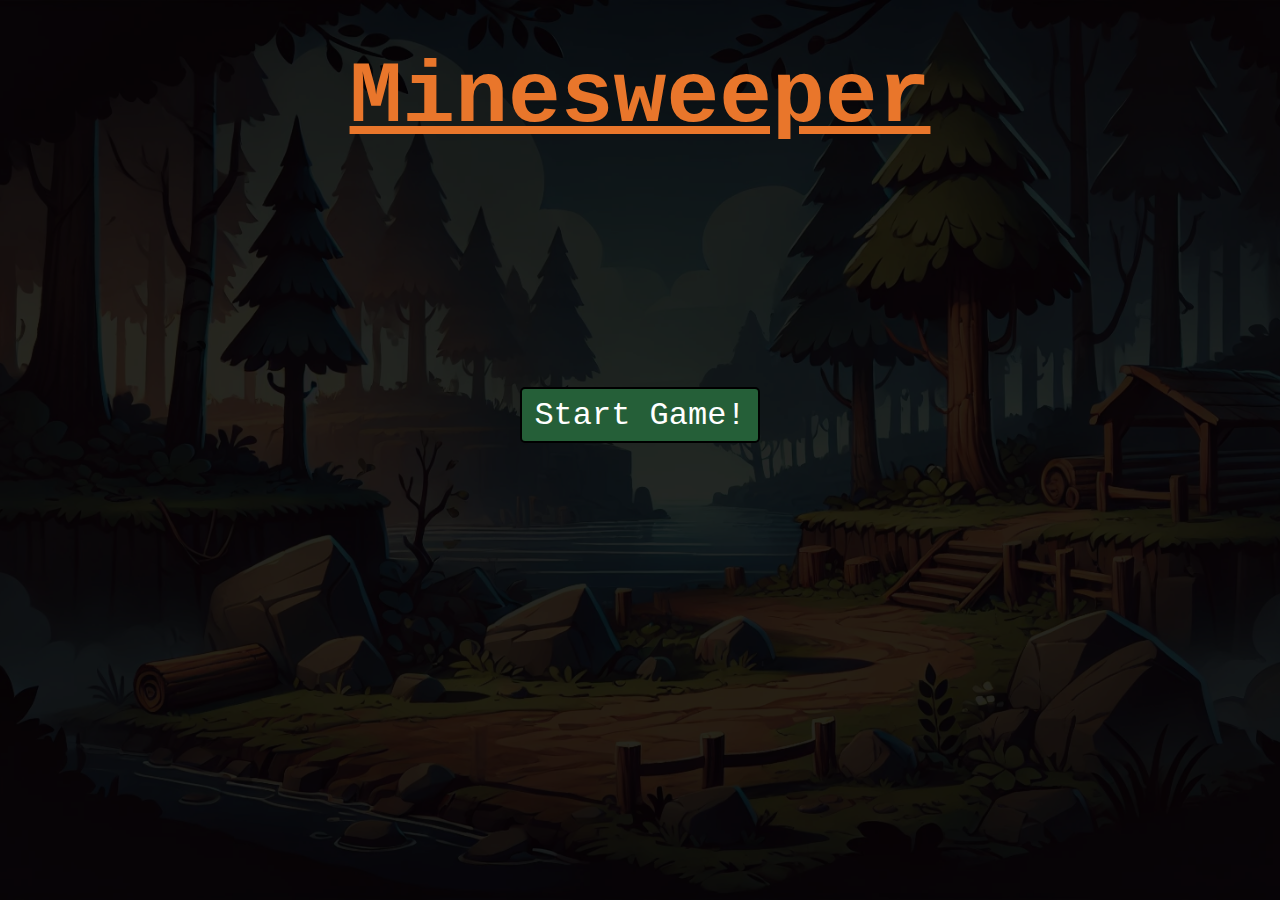
<file: index.html>
<!DOCTYPE html>
<html lang="en">
<head>
    <meta charset="UTF-8">
    <meta name="viewport" content="width=device-width, initial-scale=1.0">
    <title>Minesweeper</title>
    <link rel="stylesheet" href="style.css">
    <link rel="icon" href="icon2.png" type = "image/png">
</head>
<body>
    <h1>Minesweeper</h1>
    <a href="index1.html"><button class="start-btn">Start Game!</button></a>
</body>
</html>
</file>
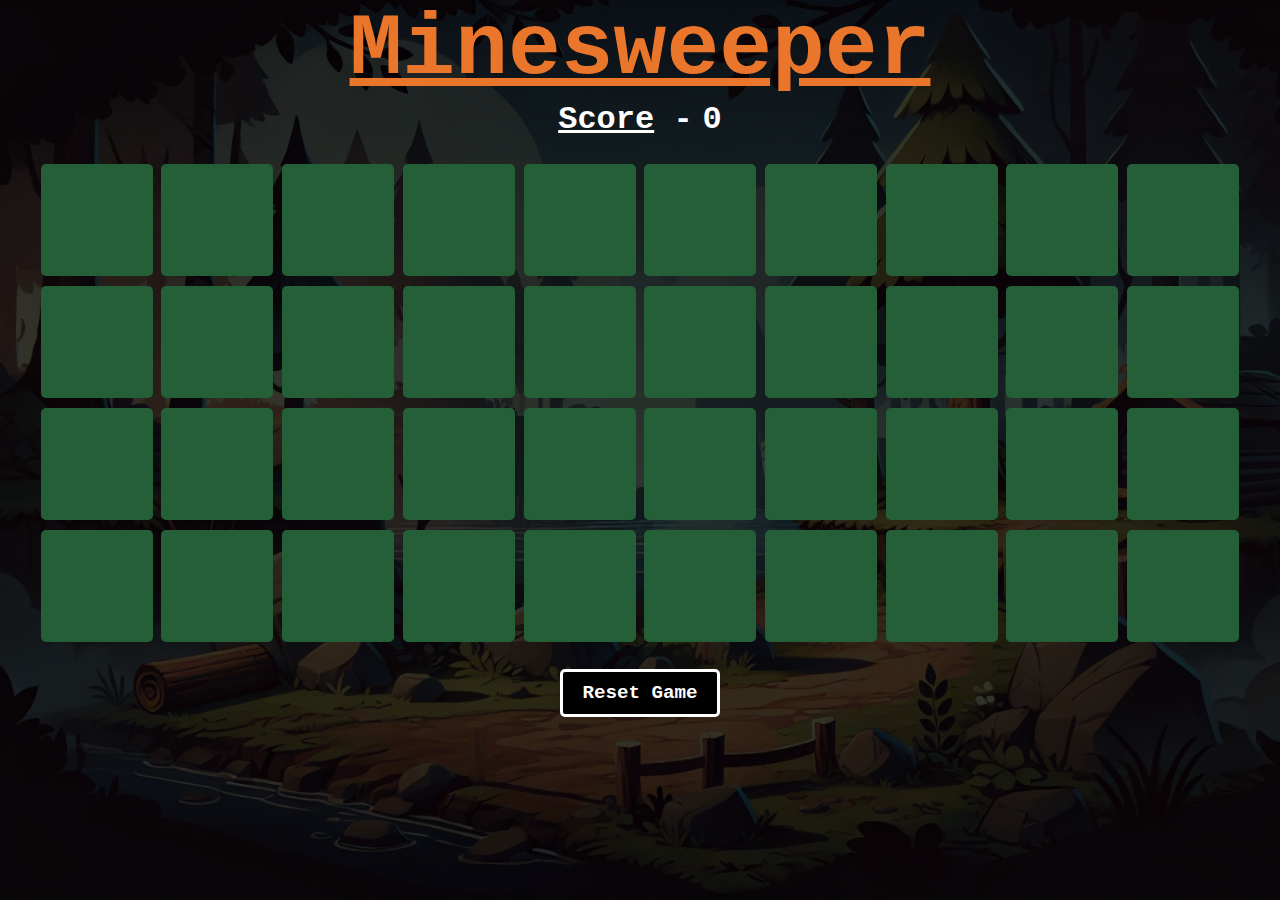
<file: index1.html>
<!DOCTYPE html>
<html lang="en">
<head>
    <meta charset="UTF-8">
    <meta name="viewport" content="width=device-width, initial-scale=1.0">
    <title>Minesweeper</title>
    <link rel="stylesheet" href="style1.css">
    <link rel="icon" href="icon2.png" type = "image/png">
</head>
<body>
    <h1>Minesweeper</h1>
    <h3 class="score-board">
        <div class="score-text"><u>Score</u>  -</div>
        <div class="score">0</div>
    </h3>
    <div class="winner winner-hide">YOU WON!</div>
    <div class="loser winner-hide">YOU LOSE!</div>
    <div class="container">
        <div class="inner-cont">
            <div class="outer-box">
                <div class="inner-box hide">+1</div>
            </div>
            <div class="outer-box">
                <div class="inner-box hide">+1</div>
            </div>
            <div class="outer-box">
                <div class="inner-box hide">+1</div>
            </div>
            <div class="outer-box">
                <div class="inner-box hide">+1</div>
            </div>
            <div class="outer-box">
                <div class="inner-box hide">+1</div>
            </div>
            <div class="outer-box">
                <div class="inner-box hide">+1</div>
            </div>
            <div class="outer-box">
                <div class="inner-box hide">+1</div>
            </div>
            <div class="outer-box">
                <div class="inner-box hide">+1</div>
            </div>
            <div class="outer-box">
                <div class="inner-box hide">+1</div>
            </div>
            <div class="outer-box">
                <div class="inner-box hide">+1</div>
            </div>
            <div class="outer-box">
                <div class="inner-box hide">+1</div>
            </div>
            <div class="outer-box">
                <div class="inner-box hide">+1</div>
            </div>
            <div class="outer-box">
                <div class="inner-box hide">+1</div>
            </div>
            <div class="outer-box">
                <div class="inner-box hide">+1</div>
            </div>
            <div class="outer-box">
                <div class="inner-box hide">+1</div>
            </div>
            <div class="outer-box">
                <div class="inner-box hide">+1</div>
            </div>
            <div class="outer-box">
                <div class="inner-box hide">+1</div>
            </div>
            <div class="outer-box">
                <div class="inner-box hide">+1</div>
            </div>
            <div class="outer-box">
                <div class="inner-box hide">+1</div>
            </div>
            <div class="outer-box">
                <div class="inner-box hide">+1</div>
            </div>
            <div class="outer-box">
                <div class="inner-box hide">+1</div>
            </div>
            <div class="outer-box">
                <div class="inner-box hide">+1</div>
            </div>
            <div class="outer-box">
                <div class="inner-box hide">+1</div>
            </div>
            <div class="outer-box">
                <div class="inner-box hide">+1</div>
            </div>
            <div class="outer-box">
                <div class="inner-box hide">+1</div>
            </div>
            <div class="outer-box">
                <div class="inner-box hide">+1</div>
            </div>
            <div class="outer-box">
                <div class="inner-box hide">+1</div>
            </div>
            <div class="outer-box">
                <div class="inner-box hide">+1</div>
            </div>
            <div class="outer-box">
                <div class="inner-box hide">+1</div>
            </div>
            <div class="outer-box">
                <div class="inner-box hide">+1</div>
            </div>
            <div class="outer-box">
                <div class="inner-box hide">+1</div>
            </div>
            <div class="outer-box">
                <div class="inner-box hide">+1</div>
            </div>
            <div class="outer-box">
                <div class="inner-box hide">+1</div>
            </div>
            <div class="outer-box">
                <div class="inner-box hide">+1</div>
            </div>
            <div class="outer-box">
                <div class="inner-box hide">+1</div>
            </div>
            <div class="outer-box">
                <div class="inner-box hide">+1</div>
            </div>
            <div class="outer-box">
                <div class="inner-box hide">+1</div>
            </div>
            <div class="outer-box">
                <div class="inner-box hide">+1</div>
            </div>
            <div class="outer-box">
                <div class="inner-box hide">+1</div>
            </div>
            <div class="outer-box">
                <div class="inner-box hide">+1</div>
            </div>
        </div>
    </div>
    <button class="reset-btn">Reset Game</button>
    
<script src="script1.js"></script>
</body>
</html>
</file>
<file: style.css>
* {
    margin: 0;
    padding: 0;
    font-family: 'Courier New', Courier, monospace;
    text-align: center;
}

body {
    background: linear-gradient(rgba(0, 0, 0, 0.85), rgba(0, 0, 0, 0.85)), 
                url('cart.webp') no-repeat center center fixed;
    background-size: cover;
}

h1 {
    color: #E9762B;
    font-size: 5.5rem;
    text-decoration: underline;
    margin-top: 3rem;
}

.start-btn {
    height: 3.5rem;
    width: 15rem;
    font-size: 2rem;
    margin-top: 15rem;
    background-color: #255F38;
    color: white;
    box-sizing: border-box;
    border: 2px solid black;
    border-radius: 5px;
}

.start-btn:hover {
    border: 4px solid white;
    cursor: pointer;
    transform: scale(1.2, 1.2);
    transition: all 0.15s ease;
}
</file>
<file: style1.css>
* {
    margin: 0;
    padding: 0;
    box-sizing: border-box;
    font-family: 'Courier New', Courier, monospace;
    text-align: center;
}

body {
    background: linear-gradient(rgba(0, 0, 0, 0.8), rgba(0, 0, 0, 0.8)), 
                url('cart.webp') no-repeat center center fixed;
    background-size: cover;
}

h1 {
    color: #E9762B;
    font-size: 5.5rem;
    text-decoration: underline;
}

.score-board {
    height: 2.5rem;
    display: flex;
    align-items: center;
    justify-content: center;
    gap: 10px;
    font-size: 2rem;
    color: white;
}

.container {
    display: flex;
    align-items: center;
    justify-content: center;
}

.inner-cont{
    display: flex;
    flex-wrap: wrap;
    height: 30rem;
    width: 75rem;
    gap: 8px;
    margin-top: 25px;
    justify-content: space-evenly;
}

.outer-box {
    background-color: #255F38;
    height: 7rem;
    width: 7rem;
    border-radius: 5px;
    box-shadow: 4px;
    display: flex;
    justify-content: center;
    align-items: center;
}

.outer-box:hover {
    border: 4px solid white;
    cursor: pointer;
    transform: scale(1.08, 1.08);
    transition: all 0.15s ease;
}

.inner-box {
    background-color: #255F38;
    height: 6.5rem;
    width: 6.5rem;
    border-radius: 5px;
    display: flex;
    align-items: center;
    justify-content: center;
    font-size: 3rem;
    font-weight: 600;
}


.reset-btn {
    margin-top: 25px;
    height: 3rem;
    width: 10rem;
    border: 3px solid white;
    border-radius: 5px;
    font-size: 1.2rem;
    font-weight: 600;
    color: white;
    background-color: black;
}

.reset-btn:hover {
    border: 4.5px solid #E9762B;
    cursor: pointer;
    transform: scale(1.2, 1.2);
    transition: all 0.1s ease;
}

.hide {
    visibility: hidden;
}

.disable {
    pointer-events: none;
}

.winner {
    background-color: goldenrod;
    height: 3rem;
    font-size: 2.5rem;
    font-weight: 700;
}

.winner-hide {
    display: none;
}

.loser {
    background-color: red;
    height: 3rem;
    font-size: 2.5rem;
    font-weight: 700;
}
</file>
